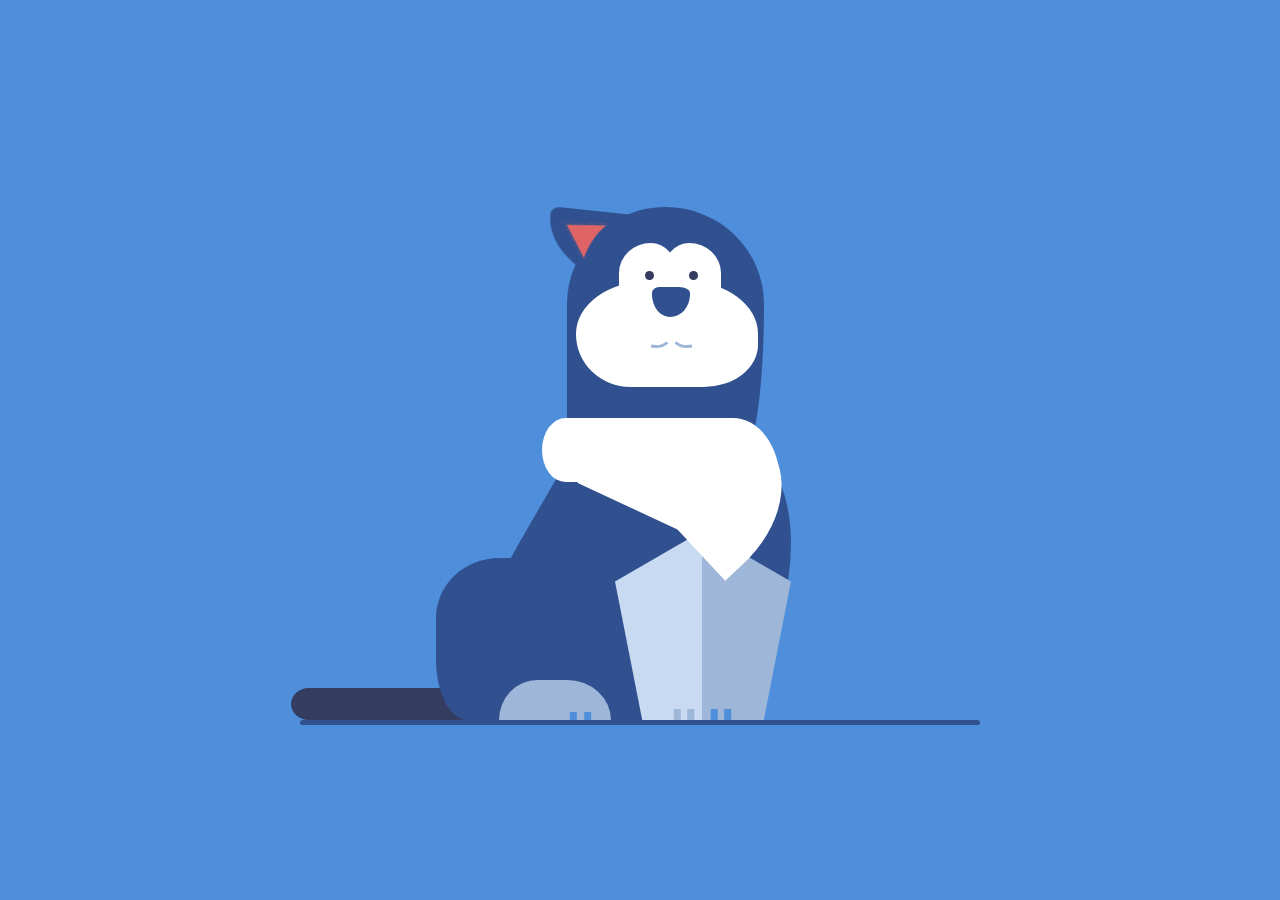
<file: Exra-Projects/Dog Animation/index.html>
<!DOCTYPE html>
<html lang="en">
  <head>
    <meta charset="UTF-8" />
    <title>Husky Dog Animation CSS | @coding.stella</title>
    <link
      rel="stylesheet"
      href="https://public.codepenassets.com/css/normalize-5.0.0.min.css"
    />
    <link rel="stylesheet" href="./style.css" />
  </head>

  <body>
    <div class="husky">
      <div class="mane">
        <div class="coat"></div>
      </div>
      <div class="body">
        <div class="head">
          <div class="ear"></div>
          <div class="ear"></div>
          <div class="face">
            <div class="eye"></div>
            <div class="eye"></div>
            <div class="nose"></div>
            <div class="mouth">
              <div class="lips"></div>
              <div class="tongue"></div>
            </div>
          </div>
        </div>
        <div class="torso"></div>
      </div>
      <div class="legs">
        <div class="front-legs">
          <div class="leg"></div>
          <div class="leg"></div>
        </div>
        <div class="hind-leg"></div>
      </div>
      <div class="tail">
        <div class="tail">
          <div class="tail">
            <div class="tail">
              <div class="tail">
                <div class="tail">
                  <div class="tail"></div>
                </div>
              </div>
            </div>
          </div>
        </div>
      </div>
    </div>

    <svg
      xmlns="http://www.w3.org/2000/svg"
      version="1.1"
      style="position: absolute"
    >
      <defs>
        <filter id="squiggly-0">
          <feTurbulence
            id="turbulence"
            baseFrequency="0.02"
            numOctaves="3"
            result="noise"
            seed="0"
          />
          <feDisplacementMap
            id="displacement"
            in="SourceGraphic"
            in2="noise"
            scale="2"
          />
        </filter>
        <filter id="squiggly-1">
          <feTurbulence
            id="turbulence"
            baseFrequency="0.02"
            numOctaves="3"
            result="noise"
            seed="1"
          />
          <feDisplacementMap in="SourceGraphic" in2="noise" scale="3" />
        </filter>

        <filter id="squiggly-2">
          <feTurbulence
            id="turbulence"
            baseFrequency="0.02"
            numOctaves="3"
            result="noise"
            seed="2"
          />
          <feDisplacementMap in="SourceGraphic" in2="noise" scale="2" />
        </filter>
        <filter id="squiggly-3">
          <feTurbulence
            id="turbulence"
            baseFrequency="0.02"
            numOctaves="3"
            result="noise"
            seed="3"
          />
          <feDisplacementMap in="SourceGraphic" in2="noise" scale="3" />
        </filter>

        <filter id="squiggly-4">
          <feTurbulence
            id="turbulence"
            baseFrequency="0.02"
            numOctaves="3"
            result="noise"
            seed="4"
          />
          <feDisplacementMap in="SourceGraphic" in2="noise" scale="1" />
        </filter>
      </defs>
    </svg>
  </body>
</html>
</file>
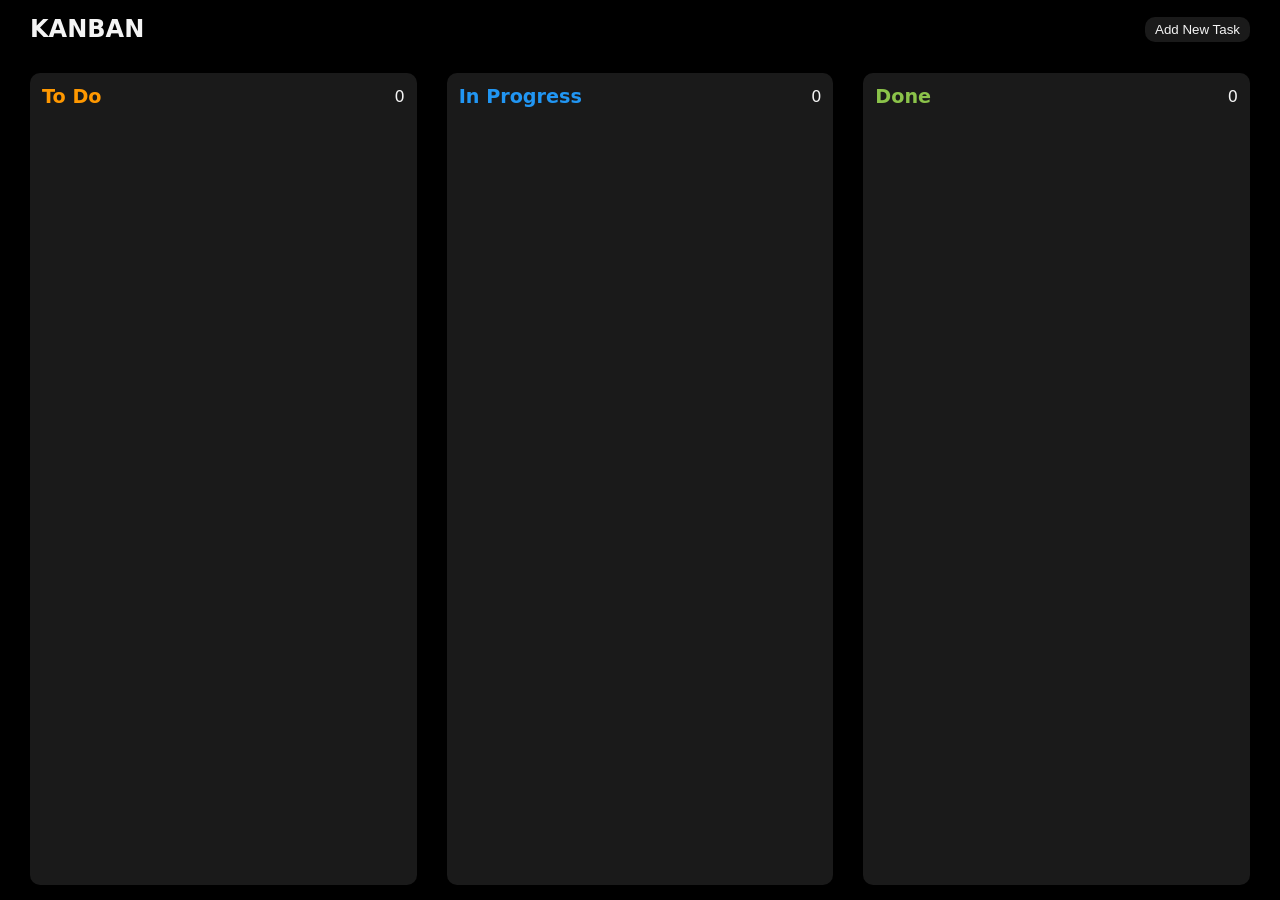
<file: Mini Projects/KanBan Board/index.html>
<!DOCTYPE html>
<html lang="en">
  <head>
    <meta charset="UTF-8" />
    <meta name="viewport" content="width=device-width, initial-scale=1.0" />
    <title>Document</title>
    <link rel="stylesheet" href="style.css" />
  </head>
  <body>
    <main>
      <nav>
        <div class="left">Kanban</div>
        <div class="right"><button id="toggle-modal">Add New Task</button></div>
      </nav>
      <section class="board">
        <div id="todo" class="task-column">
          <div class="heading">
            <div class="left todo">To Do</div>
            <div class="right">Count</div>
          </div>
        </div>
        <div id="progress" class="task-column">
          <div class="heading">
            <div class="left progress">In Progress</div>
            <div class="right">Count</div>
          </div>
        </div>
        <div id="done" class="task-column">
          <div class="heading">
            <div class="left done">Done</div>
            <div class="right">Count</div>
          </div>
        </div>
      </section>
    </main>

    <div class="modal add-new-task">
      <div class="bg"></div>
      <div class="center">
        <input type="text" id="task-title-input" placeholder="Task Title" />
        <textarea id="task-description-input" placeholder="Task Description"></textarea>
        <button id="add-new-task" class="add-task-btn">Add Task</button>
      </div>
    </div>

    <script src="script.js"></script>
  </body>
</html>
</file>
<file: Exra-Projects/Dog Animation/style.css>
*,
*:before,
*:after {
  box-sizing: border-box;
  position: relative;
}

html,
body {
  background-repeat: no-repeat;
  background-size: contain;
  background-position: center center;
  display: flex;
  flex-direction: column;
  justify-content: center;
  align-items: center;
  background-color: #4f8edb;
  width: 100%;
  height: 100%;
  margin: 0;
  padding: 0;
}

@-webkit-keyframes head {
  0% {
    transform: rotate(0);
  }

  6.6666666667% {
    transform: rotate(0);
  }

  20% {
    transform: rotate(-14deg);
  }

  40% {
    transform: rotate(-7deg);
  }

  46.6666666667% {
    transform: rotate(-14deg);
  }

  60% {
    transform: rotate(-7deg);
  }

  73.3333333333% {
    transform: rotate(0);
  }

  80% {
    transform: rotate(0);
  }
}

@keyframes head {
  0% {
    transform: rotate(0);
  }

  6.6666666667% {
    transform: rotate(0);
  }

  20% {
    transform: rotate(-14deg);
  }

  40% {
    transform: rotate(-7deg);
  }

  46.6666666667% {
    transform: rotate(-14deg);
  }

  60% {
    transform: rotate(-7deg);
  }

  73.3333333333% {
    transform: rotate(0);
  }

  80% {
    transform: rotate(0);
  }
}

@-webkit-keyframes mouth {
  0% {
    transform: translateX(0);
  }

  6.6666666667% {
    transform: translateX(0);
  }

  13.3333333333% {
    transform: translateX(35%);
  }

  20% {
    transform: translateX(35%);
  }

  26.6666666667% {
    transform: translateX(35%);
  }

  33.3333333333% {
    transform: translateX(0) translateY(-5%);
  }
}

@keyframes mouth {
  0% {
    transform: translateX(0);
  }

  6.6666666667% {
    transform: translateX(0);
  }

  13.3333333333% {
    transform: translateX(35%);
  }

  20% {
    transform: translateX(35%);
  }

  26.6666666667% {
    transform: translateX(35%);
  }

  33.3333333333% {
    transform: translateX(0) translateY(-5%);
  }
}

@-webkit-keyframes nose {
  0% {
    transform: translate(0);
  }

  6.6666666667% {
    transform: translate(0);
  }

  13.3333333333% {
    transform: translateX(100%);
  }

  26.6666666667% {
    transform: translateX(100%);
  }

  33.3333333333% {
    transform: translateX(0) translateY(-15%);
  }
}

@keyframes nose {
  0% {
    transform: translate(0);
  }

  6.6666666667% {
    transform: translate(0);
  }

  13.3333333333% {
    transform: translateX(100%);
  }

  26.6666666667% {
    transform: translateX(100%);
  }

  33.3333333333% {
    transform: translateX(0) translateY(-15%);
  }
}

@-webkit-keyframes body {
  0% {
    transform: translate(0);
  }

  6.6666666667% {
    transform: translateY(3%);
  }

  13.3333333333% {
    transform: translate(0);
  }

  20% {
    transform: translate(0);
  }

  26.6666666667% {
    transform: translateY(2%);
  }

  33.3333333333% {
    transform: translateY(0);
  }
}

@keyframes body {
  0% {
    transform: translate(0);
  }

  6.6666666667% {
    transform: translateY(3%);
  }

  13.3333333333% {
    transform: translate(0);
  }

  20% {
    transform: translate(0);
  }

  26.6666666667% {
    transform: translateY(2%);
  }

  33.3333333333% {
    transform: translateY(0);
  }
}

@-webkit-keyframes mane {
  0% {
    transform: translate(0);
  }

  6.6666666667% {
    transform: translateY(5%);
  }

  13.3333333333% {
    transform: translate(0);
  }

  20% {
    transform: translate(0);
  }

  26.6666666667% {
    transform: translateY(3%);
  }

  33.3333333333% {
    transform: translateY(0);
  }
}

@keyframes mane {
  0% {
    transform: translate(0);
  }

  6.6666666667% {
    transform: translateY(5%);
  }

  13.3333333333% {
    transform: translate(0);
  }

  20% {
    transform: translate(0);
  }

  26.6666666667% {
    transform: translateY(3%);
  }

  33.3333333333% {
    transform: translateY(0);
  }
}

@-webkit-keyframes face {
  0% {
    transform: translate(0);
  }

  6.6666666667% {
    transform: translate(0);
  }

  13.3333333333% {
    transform: translateX(15%);
  }

  20% {
    transform: translateX(15%) translateY(0);
  }

  26.6666666667% {
    transform: translateX(15%) translateY(0);
  }

  33.3333333333% {
    transform: translateX(0) translateY(-15%);
  }

  40% {
    transform: translateX(0) translateY(-15%);
  }

  46.6666666667% {
    transform: translateX(0) translateY(0);
  }
}

@keyframes face {
  0% {
    transform: translate(0);
  }

  6.6666666667% {
    transform: translate(0);
  }

  13.3333333333% {
    transform: translateX(15%);
  }

  20% {
    transform: translateX(15%) translateY(0);
  }

  26.6666666667% {
    transform: translateX(15%) translateY(0);
  }

  33.3333333333% {
    transform: translateX(0) translateY(-15%);
  }

  40% {
    transform: translateX(0) translateY(-15%);
  }

  46.6666666667% {
    transform: translateX(0) translateY(0);
  }
}

@-webkit-keyframes left-eye {
  2.6666666667% {
    transform: scaleY(1);
  }

  3.3333333333% {
    transform: scaleY(0.3);
  }

  4% {
    transform: scaleY(1);
  }

  6.6666666667% {
    transform: translateX(0);
  }

  9.3333333333% {
    transform: scaleY(1) translateX(75%);
  }

  10% {
    transform: scaleY(0.3) translateX(75%);
  }

  10.6666666667% {
    transform: scaleY(1) translateX(75%);
  }

  13.3333333333% {
    transform: translateX(150%);
  }

  22% {
    transform: scaleY(1) translateX(150%);
  }

  22.6666666667% {
    transform: scaleY(0.3) translateX(150%);
  }

  23.3333333333% {
    transform: scaleY(1) translateX(150%);
  }

  25.3333333333% {
    transform: scaleY(1) translateX(150%);
  }

  26% {
    transform: scaleY(0.3) translateX(150%);
  }

  26.6666666667% {
    transform: scaleY(1) translateX(150%);
  }

  33.3333333333% {
    transform: translateX(0) translateY(-170%);
  }

  36% {
    transform: scaleY(1) translateY(-170%);
  }

  36.6666666667% {
    transform: scaleY(0.3) translateY(-170%);
  }

  37.3333333333% {
    transform: scaleY(1) translateY(-170%);
  }

  38% {
    transform: scaleY(1) translateY(-170%);
  }

  38.6666666667% {
    transform: scaleY(0.3) translateY(-170%);
  }

  39.3333333333% {
    transform: scaleY(1) translateY(-170%);
  }

  53.3333333333% {
    transform: translateY(0);
  }

  65.3333333333% {
    transform: scaleY(1) translateY(0);
  }

  66% {
    transform: scaleY(0.3) translateY(0);
  }

  66.6666666667% {
    transform: scaleY(1) translateY(0);
  }

  70% {
    transform: scaleY(1) translateY(0);
  }

  70.6666666667% {
    transform: scaleY(0.3) translateY(0);
  }

  71.3333333333% {
    transform: scaleY(1) translateY(0);
  }
}

@keyframes left-eye {
  2.6666666667% {
    transform: scaleY(1);
  }

  3.3333333333% {
    transform: scaleY(0.3);
  }

  4% {
    transform: scaleY(1);
  }

  6.6666666667% {
    transform: translateX(0);
  }

  9.3333333333% {
    transform: scaleY(1) translateX(75%);
  }

  10% {
    transform: scaleY(0.3) translateX(75%);
  }

  10.6666666667% {
    transform: scaleY(1) translateX(75%);
  }

  13.3333333333% {
    transform: translateX(150%);
  }

  22% {
    transform: scaleY(1) translateX(150%);
  }

  22.6666666667% {
    transform: scaleY(0.3) translateX(150%);
  }

  23.3333333333% {
    transform: scaleY(1) translateX(150%);
  }

  25.3333333333% {
    transform: scaleY(1) translateX(150%);
  }

  26% {
    transform: scaleY(0.3) translateX(150%);
  }

  26.6666666667% {
    transform: scaleY(1) translateX(150%);
  }

  33.3333333333% {
    transform: translateX(0) translateY(-170%);
  }

  36% {
    transform: scaleY(1) translateY(-170%);
  }

  36.6666666667% {
    transform: scaleY(0.3) translateY(-170%);
  }

  37.3333333333% {
    transform: scaleY(1) translateY(-170%);
  }

  38% {
    transform: scaleY(1) translateY(-170%);
  }

  38.6666666667% {
    transform: scaleY(0.3) translateY(-170%);
  }

  39.3333333333% {
    transform: scaleY(1) translateY(-170%);
  }

  53.3333333333% {
    transform: translateY(0);
  }

  65.3333333333% {
    transform: scaleY(1) translateY(0);
  }

  66% {
    transform: scaleY(0.3) translateY(0);
  }

  66.6666666667% {
    transform: scaleY(1) translateY(0);
  }

  70% {
    transform: scaleY(1) translateY(0);
  }

  70.6666666667% {
    transform: scaleY(0.3) translateY(0);
  }

  71.3333333333% {
    transform: scaleY(1) translateY(0);
  }
}

@-webkit-keyframes right-eye {
  2.6666666667% {
    transform: scaleY(1);
  }

  3.3333333333% {
    transform: scaleY(0.3);
  }

  4% {
    transform: scaleY(1);
  }

  6.6666666667% {
    transform: translateX(0);
  }

  9.3333333333% {
    transform: scaleY(1) translateX(75%);
  }

  10% {
    transform: scaleY(0.3) translateX(75%);
  }

  10.6666666667% {
    transform: scaleY(1) translateX(75%);
  }

  13.3333333333% {
    transform: translateX(150%);
  }

  22% {
    transform: scaleY(1) translateX(150%);
  }

  22.6666666667% {
    transform: scaleY(0.3) translateX(150%);
  }

  23.3333333333% {
    transform: scaleY(1) translateX(150%);
  }

  25.3333333333% {
    transform: scaleY(1) translateX(150%);
  }

  26% {
    transform: scaleY(0.3) translateX(150%);
  }

  26.6666666667% {
    transform: scaleY(1) translateX(150%);
  }

  33.3333333333% {
    transform: translateX(0) translateY(-170%);
  }

  36% {
    transform: scaleY(1) translateY(-170%);
  }

  36.6666666667% {
    transform: scaleY(0.3) translateY(-170%);
  }

  37.3333333333% {
    transform: scaleY(1) translateY(-170%);
  }

  38% {
    transform: scaleY(1) translateY(-170%);
  }

  38.6666666667% {
    transform: scaleY(0.3) translateY(-170%);
  }

  39.3333333333% {
    transform: scaleY(1) translateY(-170%);
  }

  53.3333333333% {
    transform: translateY(0);
  }

  65.3333333333% {
    transform: scaleY(1) translateY(0);
  }

  66% {
    transform: scaleY(0.3) translateY(0);
  }

  66.6666666667% {
    transform: scaleY(1) translateY(0);
  }

  70% {
    transform: scaleY(1) translateY(0);
  }

  70.6666666667% {
    transform: scaleY(0.3) translateY(0);
  }

  71.3333333333% {
    transform: scaleY(1) translateY(0);
  }
}

@keyframes right-eye {
  2.6666666667% {
    transform: scaleY(1);
  }

  3.3333333333% {
    transform: scaleY(0.3);
  }

  4% {
    transform: scaleY(1);
  }

  6.6666666667% {
    transform: translateX(0);
  }

  9.3333333333% {
    transform: scaleY(1) translateX(75%);
  }

  10% {
    transform: scaleY(0.3) translateX(75%);
  }

  10.6666666667% {
    transform: scaleY(1) translateX(75%);
  }

  13.3333333333% {
    transform: translateX(150%);
  }

  22% {
    transform: scaleY(1) translateX(150%);
  }

  22.6666666667% {
    transform: scaleY(0.3) translateX(150%);
  }

  23.3333333333% {
    transform: scaleY(1) translateX(150%);
  }

  25.3333333333% {
    transform: scaleY(1) translateX(150%);
  }

  26% {
    transform: scaleY(0.3) translateX(150%);
  }

  26.6666666667% {
    transform: scaleY(1) translateX(150%);
  }

  33.3333333333% {
    transform: translateX(0) translateY(-170%);
  }

  36% {
    transform: scaleY(1) translateY(-170%);
  }

  36.6666666667% {
    transform: scaleY(0.3) translateY(-170%);
  }

  37.3333333333% {
    transform: scaleY(1) translateY(-170%);
  }

  38% {
    transform: scaleY(1) translateY(-170%);
  }

  38.6666666667% {
    transform: scaleY(0.3) translateY(-170%);
  }

  39.3333333333% {
    transform: scaleY(1) translateY(-170%);
  }

  53.3333333333% {
    transform: translateY(0);
  }

  65.3333333333% {
    transform: scaleY(1) translateY(0);
  }

  66% {
    transform: scaleY(0.3) translateY(0);
  }

  66.6666666667% {
    transform: scaleY(1) translateY(0);
  }

  70% {
    transform: scaleY(1) translateY(0);
  }

  70.6666666667% {
    transform: scaleY(0.3) translateY(0);
  }

  71.3333333333% {
    transform: scaleY(1) translateY(0);
  }
}

@-webkit-keyframes tongue {
  46.6666666667% {
    transform: translateY(0);
  }

  53.3333333333% {
    transform: translateY(100%) rotate(10deg);
  }

  73.3333333333% {
    transform: translateY(100%) rotate(10deg);
  }

  80% {
    transform: translateY(0);
  }
}

@keyframes tongue {
  46.6666666667% {
    transform: translateY(0);
  }

  53.3333333333% {
    transform: translateY(100%) rotate(10deg);
  }

  73.3333333333% {
    transform: translateY(100%) rotate(10deg);
  }

  80% {
    transform: translateY(0);
  }
}

@-webkit-keyframes mouth-cover-left {
  40% {
    transform: rotate(0);
  }

  60% {
    transform: rotate(90deg);
  }

  73.3333333333% {
    transform: rotate(90deg);
  }

  86.6666666667% {
    transform: rotate(0);
  }
}

@keyframes mouth-cover-left {
  40% {
    transform: rotate(0);
  }

  60% {
    transform: rotate(90deg);
  }

  73.3333333333% {
    transform: rotate(90deg);
  }

  86.6666666667% {
    transform: rotate(0);
  }
}

@-webkit-keyframes mouth-cover-right {
  40% {
    transform: rotate(0);
  }

  60% {
    transform: rotate(-90deg);
  }

  73.3333333333% {
    transform: rotate(-90deg);
  }

  86.6666666667% {
    transform: rotate(0);
  }
}

@keyframes mouth-cover-right {
  40% {
    transform: rotate(0);
  }

  60% {
    transform: rotate(-90deg);
  }

  73.3333333333% {
    transform: rotate(-90deg);
  }

  86.6666666667% {
    transform: rotate(0);
  }
}

@-webkit-keyframes tail {
  6.6666666667% {
    transform: rotate(0);
  }

  10% {
    transform: rotate(30deg);
  }

  13.3333333333% {
    transform: rotate(0);
  }

  20% {
    transform: rotate(0);
  }

  26.6666666667% {
    transform: rotate(30deg);
  }

  46.6666666667% {
    transform: rotate(30deg);
  }

  48.3333333333% {
    transform: rotate(0);
  }

  50% {
    transform: rotate(28deg);
  }

  50.8333333333% {
    transform: rotate(0);
  }

  51.6666666667% {
    transform: rotate(28deg);
  }

  52.5% {
    transform: rotate(0);
  }

  53.3333333333% {
    transform: rotate(28deg);
  }

  54.1666666667% {
    transform: rotate(0);
  }

  55% {
    transform: rotate(28deg);
  }

  55.8333333333% {
    transform: rotate(0);
  }

  56.6666666667% {
    transform: rotate(28deg);
  }

  57.5% {
    transform: rotate(0);
  }

  58.3333333333% {
    transform: rotate(28deg);
  }

  59.1666666667% {
    transform: rotate(0);
  }

  60% {
    transform: rotate(28deg);
  }

  60.8333333333% {
    transform: rotate(0);
  }

  61.6666666667% {
    transform: rotate(28deg);
  }

  62.5% {
    transform: rotate(0);
  }

  63.3333333333% {
    transform: rotate(28deg);
  }

  64.1666666667% {
    transform: rotate(0);
  }

  65% {
    transform: rotate(28deg);
  }

  65.8333333333% {
    transform: rotate(0);
  }

  66.6666666667% {
    transform: rotate(28deg);
  }

  67.5% {
    transform: rotate(0);
  }

  68.3333333333% {
    transform: rotate(28deg);
  }

  69.1666666667% {
    transform: rotate(0);
  }

  70% {
    transform: rotate(28deg);
  }

  70.8333333333% {
    transform: rotate(0);
  }

  71.6666666667% {
    transform: rotate(28deg);
  }

  72.5% {
    transform: rotate(0);
  }
}

@keyframes tail {
  6.6666666667% {
    transform: rotate(0);
  }

  10% {
    transform: rotate(30deg);
  }

  13.3333333333% {
    transform: rotate(0);
  }

  20% {
    transform: rotate(0);
  }

  26.6666666667% {
    transform: rotate(30deg);
  }

  46.6666666667% {
    transform: rotate(30deg);
  }

  48.3333333333% {
    transform: rotate(0);
  }

  50% {
    transform: rotate(28deg);
  }

  50.8333333333% {
    transform: rotate(0);
  }

  51.6666666667% {
    transform: rotate(28deg);
  }

  52.5% {
    transform: rotate(0);
  }

  53.3333333333% {
    transform: rotate(28deg);
  }

  54.1666666667% {
    transform: rotate(0);
  }

  55% {
    transform: rotate(28deg);
  }

  55.8333333333% {
    transform: rotate(0);
  }

  56.6666666667% {
    transform: rotate(28deg);
  }

  57.5% {
    transform: rotate(0);
  }

  58.3333333333% {
    transform: rotate(28deg);
  }

  59.1666666667% {
    transform: rotate(0);
  }

  60% {
    transform: rotate(28deg);
  }

  60.8333333333% {
    transform: rotate(0);
  }

  61.6666666667% {
    transform: rotate(28deg);
  }

  62.5% {
    transform: rotate(0);
  }

  63.3333333333% {
    transform: rotate(28deg);
  }

  64.1666666667% {
    transform: rotate(0);
  }

  65% {
    transform: rotate(28deg);
  }

  65.8333333333% {
    transform: rotate(0);
  }

  66.6666666667% {
    transform: rotate(28deg);
  }

  67.5% {
    transform: rotate(0);
  }

  68.3333333333% {
    transform: rotate(28deg);
  }

  69.1666666667% {
    transform: rotate(0);
  }

  70% {
    transform: rotate(28deg);
  }

  70.8333333333% {
    transform: rotate(0);
  }

  71.6666666667% {
    transform: rotate(28deg);
  }

  72.5% {
    transform: rotate(0);
  }
}

@-webkit-keyframes left-ear {
  0% {
    transform: rotate(6deg);
  }

  6.6666666667% {
    transform: rotate(6deg);
  }

  13.3333333333% {
    transform: rotate(15deg);
  }

  26.6666666667% {
    transform: rotate(15deg);
  }

  33.3333333333% {
    transform: rotate(30deg);
  }

  40% {
    transform: rotate(30deg);
  }

  46.6666666667% {
    transform: rotate(0deg);
  }

  53.3333333333% {
    transform: rotate(0deg);
  }

  60% {
    transform: rotate(15deg);
  }

  80% {
    transform: rotate(15deg);
  }

  93.3333333333% {
    transform: rotate(6deg);
  }

  100% {
    transform: rotateZ(6deg);
  }
}

@keyframes left-ear {
  0% {
    transform: rotate(6deg);
  }

  6.6666666667% {
    transform: rotate(6deg);
  }

  13.3333333333% {
    transform: rotate(15deg);
  }

  26.6666666667% {
    transform: rotate(15deg);
  }

  33.3333333333% {
    transform: rotate(30deg);
  }

  40% {
    transform: rotate(30deg);
  }

  46.6666666667% {
    transform: rotate(0deg);
  }

  53.3333333333% {
    transform: rotate(0deg);
  }

  60% {
    transform: rotate(15deg);
  }

  80% {
    transform: rotate(15deg);
  }

  93.3333333333% {
    transform: rotate(6deg);
  }

  100% {
    transform: rotateZ(6deg);
  }
}

@-webkit-keyframes right-ear {
  0% {
    transform: rotateZ(-16deg) rotateY(180deg);
  }

  6.6666666667% {
    transform: rotateZ(-16deg) rotateY(180deg);
  }

  13.3333333333% {
    transform: rotateZ(-19deg) rotateY(180deg);
  }

  26.6666666667% {
    transform: rotateZ(-19deg) rotateY(180deg);
  }

  33.3333333333% {
    transform: rotateZ(-30deg) rotateY(180deg);
  }

  36.6666666667% {
    transform: rotateZ(-19deg) rotateY(180deg);
  }

  37.3333333333% {
    transform: rotateZ(-30deg) rotateY(180deg);
  }

  38% {
    transform: rotateZ(-19deg) rotateY(180deg);
  }

  40% {
    transform: rotateZ(-19deg) rotateY(180deg);
  }

  40.6666666667% {
    transform: rotateZ(-30deg) rotateY(180deg);
  }

  41.3333333333% {
    transform: rotateZ(-19deg) rotateY(180deg);
  }

  46.6666666667% {
    transform: rotateZ(-9deg) rotateY(180deg);
  }

  53.3333333333% {
    transform: rotateZ(-9deg) rotateY(180deg);
  }

  60% {
    transform: rotateZ(-19deg) rotateY(180deg);
  }

  60.6666666667% {
    transform: rotateZ(-30deg) rotateY(180deg);
  }

  61.3333333333% {
    transform: rotateZ(-19deg) rotateY(180deg);
  }

  62.6666666667% {
    transform: rotateZ(-19deg) rotateY(180deg);
  }

  63.3333333333% {
    transform: rotateZ(-30deg) rotateY(180deg);
  }

  64% {
    transform: rotateZ(-19deg) rotateY(180deg);
  }

  80% {
    transform: rotateZ(-19deg) rotateY(180deg);
  }

  93.3333333333% {
    transform: rotateZ(-16deg) rotateY(180deg);
  }

  100% {
    transform: rotateZ(-16deg) rotateY(180deg);
  }
}

@keyframes right-ear {
  0% {
    transform: rotateZ(-16deg) rotateY(180deg);
  }

  6.6666666667% {
    transform: rotateZ(-16deg) rotateY(180deg);
  }

  13.3333333333% {
    transform: rotateZ(-19deg) rotateY(180deg);
  }

  26.6666666667% {
    transform: rotateZ(-19deg) rotateY(180deg);
  }

  33.3333333333% {
    transform: rotateZ(-30deg) rotateY(180deg);
  }

  36.6666666667% {
    transform: rotateZ(-19deg) rotateY(180deg);
  }

  37.3333333333% {
    transform: rotateZ(-30deg) rotateY(180deg);
  }

  38% {
    transform: rotateZ(-19deg) rotateY(180deg);
  }

  40% {
    transform: rotateZ(-19deg) rotateY(180deg);
  }

  40.6666666667% {
    transform: rotateZ(-30deg) rotateY(180deg);
  }

  41.3333333333% {
    transform: rotateZ(-19deg) rotateY(180deg);
  }

  46.6666666667% {
    transform: rotateZ(-9deg) rotateY(180deg);
  }

  53.3333333333% {
    transform: rotateZ(-9deg) rotateY(180deg);
  }

  60% {
    transform: rotateZ(-19deg) rotateY(180deg);
  }

  60.6666666667% {
    transform: rotateZ(-30deg) rotateY(180deg);
  }

  61.3333333333% {
    transform: rotateZ(-19deg) rotateY(180deg);
  }

  62.6666666667% {
    transform: rotateZ(-19deg) rotateY(180deg);
  }

  63.3333333333% {
    transform: rotateZ(-30deg) rotateY(180deg);
  }

  64% {
    transform: rotateZ(-19deg) rotateY(180deg);
  }

  80% {
    transform: rotateZ(-19deg) rotateY(180deg);
  }

  93.3333333333% {
    transform: rotateZ(-16deg) rotateY(180deg);
  }

  100% {
    transform: rotateZ(-16deg) rotateY(180deg);
  }
}

*,
*:before,
*:after {
  -webkit-animation-timing-function: cubic-bezier(
    0.645,
    0.045,
    0.355,
    1
  ) !important;
  animation-timing-function: cubic-bezier(0.645, 0.045, 0.355, 1) !important;
}

.husky {
  -webkit-animation: squiggly-anim 0.3s infinite;
  animation: squiggly-anim 0.3s infinite;
  height: 60vmin;
  width: 84vmin;
}

@media screen and (max-width: 400px) {
  .husky {
    -webkit-animation: none;
    animation: none;
  }
}

.husky:before {
  width: 90%;
  height: 0.5vmin;
  background: #30508f;
  border-radius: 0.5vmin;
  top: 100%;
  left: 5%;
  z-index: 2;
}

.husky:after {
  width: 100%;
  height: 10%;
  top: calc(100% + 0.5vmin);
  z-index: 3;
  background: #4f8edb;
}

div:before,
div:after {
  content: "";
  display: block;
  position: absolute;
}

.head {
  -webkit-animation: head 12s none infinite;
  animation: head 12s none infinite;
  position: absolute;
  height: 45%;
  width: 58%;
  left: 34%;
  top: 5%;
  transform-origin: bottom center;
}

.head:before {
  background: #30508f;
  border-top-left-radius: 50% 40%;
  border-top-right-radius: 50% 40%;
  border-bottom-right-radius: 10% 60%;
  height: 100%;
  width: 100%;
}

.face {
  -webkit-animation: face 12s none infinite;
  animation: face 12s none infinite;
  position: absolute;
  width: 98%;
  height: 62%;
  top: 15%;
  left: 2%;
}

.face:before {
  z-index: 1;
  width: 94%;
  height: 70%;
  left: 3%;
  background-color: white;
  bottom: 5%;
  border-top-left-radius: 40% 50%;
  border-top-right-radius: 40% 50%;
  border-bottom-left-radius: 30% 50%;
  border-bottom-right-radius: 30% 40%;
}

.eye {
  -webkit-animation: eyes 12s none infinite;
  animation: eyes 12s none infinite;
  position: absolute;
  width: 30%;
  height: 40%;
  background-color: white;
  right: 45%;
  border-top-left-radius: 55% 50%;
  border-top-right-radius: 45% 50%;
  z-index: 2;
}

.eye:before {
  -webkit-animation: left-eye 12s none infinite;
  animation: left-eye 12s none infinite;
  height: 15%;
  width: 15%;
  border-radius: 100%;
  background: #343c60;
  top: 45%;
  left: 45%;
  transform-origin: center center;
}

.eye + .eye {
  z-index: 1;
  right: initial;
  left: 48%;
  border-top-right-radius: 55% 50%;
  border-top-left-radius: 45% 50%;
}

.nose {
  -webkit-animation: nose 12s none infinite;
  animation: nose 12s none infinite;
  z-index: 2;
  position: absolute;
  width: 20%;
  height: 20%;
  top: 29%;
  left: 42%;
}

.nose:after {
  background: #30508f;
  height: 100%;
  width: 100%;
  border-top-left-radius: 20% 20%;
  border-top-right-radius: 30% 20%;
  border-bottom-right-radius: 55% 80%;
  border-bottom-left-radius: 50% 80%;
}

.nose:before {
  height: 100%;
  width: 200%;
  background: white;
  top: 50%;
  left: -50%;
  z-index: -1;
  border-radius: 50%;
}

.ear {
  -webkit-animation: left-ear 12s both infinite;
  animation: left-ear 12s both infinite;
  position: absolute;
  top: 3%;
  left: -10%;
  width: 48%;
  height: 30%;
  border-bottom-left-radius: 100% 90%;
  border-top-left-radius: 10%;
  transform-origin: 80% center;
  overflow: hidden;
  background: #30508f;
}

.ear:before {
  width: 70%;
  height: 55%;
  border: 2px solid #30508f;
  background: #de6465;
  top: 20%;
  left: 15%;
  transform-origin: top left;
  transform: skewX(30deg) rotate(-5deg);
}

.ear:after {
  width: 70%;
  height: 100%;
  border-top-left-radius: 100%;
  background: #30508f;
  left: 32%;
  transform-origin: top left;
  transform: rotate(-5deg);
}

.ear + .ear {
  -webkit-animation: right-ear 12s both infinite;
  animation: right-ear 12s both infinite;
  background-color: #343c60;
  left: 15%;
  top: 5%;
  z-index: -1;
  transform-origin: right center;
}

.ear + .ear:before {
  border-color: #343c60;
}

.ear + .ear:after {
  background: #343c60;
}

.mouth {
  z-index: 1;
  -webkit-animation: mouth 12s none infinite;
  animation: mouth 12s none infinite;
  position: absolute;
  width: 48%;
  height: 55%;
  bottom: -5%;
  left: 28%;
  overflow: hidden;
}

.mouth:before,
.mouth:after {
  -webkit-animation: mouth-cover-left 12s none infinite;
  animation: mouth-cover-left 12s none infinite;
  width: 28%;
  height: 100%;
  background: white;
  top: -50%;
  left: 0;
  z-index: 3;
  transform-origin: right top;
}

.mouth:after {
  -webkit-animation: mouth-cover-right 12s none infinite;
  animation: mouth-cover-right 12s none infinite;
  left: initial;
  right: 0;
  transform-origin: left top;
}

.lips {
  z-index: 2;
  height: 35%;
  width: 100%;
}

.lips:before,
.lips:after {
  background: white;
  width: calc(50% + 1.5px);
  border-color: #9eb6d7;
  border-width: 3px;
  border-style: solid;
  height: 100%;
  border-bottom-left-radius: 65% 100%;
  border-bottom-right-radius: 35% 50%;
  border-top-right-radius: 50%;
  border-right-color: transparent;
  border-top-color: transparent;
}

.lips:after {
  transform: rotateY(180deg);
  left: initial;
  right: 0;
}

.tongue {
  -webkit-animation: tongue 12s none infinite;
  animation: tongue 12s none infinite;
  position: absolute;
  height: 100%;
  width: 44%;
  background: #de6465;
  left: 25%;
  bottom: 100%;
  z-index: 1;
  border-bottom-left-radius: 50% 20%;
  border-bottom-right-radius: 50% 20%;
}

.body {
  -webkit-animation: body 12s none infinite;
  animation: body 12s none infinite;
  width: 45%;
  height: 100%;
  position: absolute;
  left: 25%;
}

.torso {
  position: absolute;
  height: 55%;
  width: 100%;
  bottom: 0;
}

.torso:before {
  background: #30508f;
  height: 100%;
  width: 50%;
  transform: translateX(-20%) skewX(-30deg);
  transform-origin: left bottom;
  border-radius: 0 30% 0 60%;
}

.torso:after {
  background: #30508f;
  height: 100%;
  width: 60%;
  top: 0;
  right: 0;
  border-radius: 10% 40% 60% 0;
}

.mane {
  -webkit-animation: mane 12s none infinite;
  animation: mane 12s none infinite;
  z-index: 2;
  position: absolute;
  width: 31.5%;
  height: 30%;
  top: 44%;
  left: 37%;
}

.mane:before {
  background: white;
  height: 40%;
  width: 100%;
  border-top-left-radius: 10% 50%;
  border-top-right-radius: 20% 100%;
  border-bottom-left-radius: 10% 50%;
}

.mane:after {
  background: white;
  top: 25%;
  height: 76%;
  width: 30%;
  right: 23%;
  border-top-right-radius: 100% 80%;
  transform: rotate(47deg);
  transform-origin: bottom right;
}

.coat {
  position: absolute;
  width: 50%;
  height: 50%;
  background: white;
  transform-origin: bottom right;
  left: 10%;
  top: 21%;
  transform: rotate(25deg) skewX(-30deg);
}

.legs {
  background-color: #30508f;
  position: absolute;
  height: 30%;
  width: 42%;
  left: 23%;
  bottom: 0;
  border-top-left-radius: 20% 37%;
  border-bottom-left-radius: 10% 37%;
  border-top-right-radius: 50%;
  z-index: 1;
}

.front-legs {
  position: absolute;
  width: 55%;
  height: 117%;
  bottom: 0;
  right: -12%;
}

.front-legs:before {
  width: 4%;
  height: 6%;
  background: transparent;
  bottom: 0;
  left: 47%;
  box-shadow: -1.3vmin 0 0 #9eb6d7, -2.8vmin 0 0 #9eb6d7, 1.3vmin 0 0 #4f8edb,
    2.8vmin 0 0 #4f8edb;
  z-index: 2;
}

.front-legs > .leg {
  width: 51%;
  height: 100%;
  position: absolute;
  bottom: 0;
  right: 50%;
  overflow: hidden;
}

.front-legs > .leg:before {
  background: #c8daf2;
  height: 100%;
  width: 100%;
  transform: skewY(-30deg) skewX(10deg);
  transform-origin: top right;
}

.front-legs > .leg + .leg {
  right: 0;
  transform: rotateY(180deg);
}

.front-legs > .leg + .leg:before {
  background: #9eb6d7;
}

.hind-leg {
  position: absolute;
  background: #9eb6d7;
  width: 35%;
  height: 25%;
  border-top-left-radius: 35% 100%;
  border-top-right-radius: 40% 100%;
  bottom: 0%;
  right: 45%;
}

.hind-leg:before {
  width: 6%;
  height: 20%;
  background: transparent;
  bottom: 0;
  left: 70%;
  box-shadow: -0.8vmin 0 0 #4f8edb, 0.8vmin 0 0 #4f8edb;
}

.tail {
  position: absolute;
  width: 15%;
  height: 6%;
  bottom: 0;
  right: 72%;
  background: #343c60;
  z-index: 0;
}

.tail > .tail {
  -webkit-animation: tail 12s none infinite;
  animation: tail 12s none infinite;
  height: 100%;
  width: 4vmin;
  right: 26%;
  transform-origin: center right;
  border-top-left-radius: 50% 50%;
  border-bottom-left-radius: 50% 50%;
  transform: rotate(26deg);
  transform: rotate(0deg);
}

.husky > .tail {
  border-top-left-radius: 10% 50%;
  border-bottom-left-radius: 10% 50%;
}

.husky > .tail > .tail {
  right: 88%;
}

@-webkit-keyframes squiggly-anim {
  0% {
    filter: url("#squiggly-0");
  }

  25% {
    filter: url("#squiggly-1");
  }

  50% {
    filter: url("#squiggly-2");
  }

  75% {
    filter: url("#squiggly-3");
  }

  100% {
    filter: url("#squiggly-4");
  }
}

@keyframes squiggly-anim {
  0% {
    filter: url("#squiggly-0");
  }

  25% {
    filter: url("#squiggly-1");
  }

  50% {
    filter: url("#squiggly-2");
  }

  75% {
    filter: url("#squiggly-3");
  }

  100% {
    filter: url("#squiggly-4");
  }
}
</file>
<file: Mini Projects/KanBan Board/style.css>
* {
  margin: 0;
  padding: 0;
  box-sizing: border-box;
}

html,
body {
  height: 100%;
  width: 100%;
  font-family: system-ui, -apple-system, BlinkMacSystemFont, "Segoe UI", Roboto,
    Oxygen, Ubuntu, Cantarell, "Open Sans", "Helvetica Neue", sans-serif;
}

:root {
  --bg-color: #000;
  --bg-button-color: #1a1a1a;
  --bg-task-color: #2a2a2a;
  --primary-text-color: #f4f4f4;
  --edit-color: #3f51b5;
  --delete-color: #ff4d4d;
  --add-task-color: #4caf50;
  --add-todo-color: #ff9800;
  --add-progress-color: #2196f3;
  --add-done-color: #8bc34a;

  /* padding variables */
  --nav-padding: 15px 30px;
  --section-padding: 15px 30px;
  --padding-s: 5px;
  --padding-m: 10px;
  --padding-l: 15px;
  --padding-xl: 20px;
  --padding-xxl: 30px;

  /* border radius variables */
  --border-radius-s: 5px;
  --border-radius-m: 10px;
  --border-radius-l: 15px;
  --border-radius-xl: 20px;
}

body {
  background-color: var(--bg-color);
  color: var(--primary-text-color);
}

main {
  height: 100%;
  display: flex;
  flex-direction: column;
}

nav {
  padding: var(--nav-padding);
  display: flex;
  justify-content: space-between;
  align-items: center;
  position: sticky;
  top: 0;
  background-color: var(--bg-color);
}

nav .left {
  font-size: 1.5rem;
  font-weight: 600;
  text-transform: uppercase;
}

nav button {
  background-color: var(--bg-button-color);
  border: none;
  outline: none;
  color: var(--primary-text-color);
  padding: var(--padding-s) var(--padding-m);
  cursor: pointer;
  border-radius: var(--border-radius-m);
}

section {
  padding: var(--section-padding);
  display: flex;
  flex-grow: 1;
  justify-content: space-between;
  gap: var(--padding-xxl);
}

section .task-column {
  background-color: var(--bg-button-color);
  flex-grow: 1;
  width: 100%;
  padding: var(--padding-m);
  display: flex;
  flex-direction: column;
  gap: var(--padding-m);
  border-radius: var(--border-radius-m);
  transition: all 0.7s cubic-bezier(0.19, 1, 0.22, 1);
  border: 2px dashed transparent;
}

section .task-column.hover-over {
  border: 2px dashed var(--primary-text-color);
  scale: 1.04;
}

section .task-column .heading {
  width: 100%;
  display: flex;
  align-items: center;
  justify-content: space-between;
}

section .task-column .heading .left {
  font-size: 1.2rem;
  font-weight: bold;
}

.todo {
  color: var(--add-todo-color);
}

.progress {
  color: var(--add-progress-color);
}

.done {
  color: var(--add-done-color);
}

section .task-column .task {
  background-color: var(--bg-task-color);
  padding: var(--padding-m);
  border-radius: var(--border-radius-m);
  display: flex;
  flex-direction: column;
  gap: var(--padding-s);
  cursor: grab;
}

section .task-column .task button {
  border: none;
  outline: none;
  color: var(--primary-text-color);
  padding: var(--padding-s) var(--padding-m);
  cursor: pointer;
  border-radius: var(--border-radius-s);
}

section .task-column .task .task-actions {
  display: flex;
  gap: var(--padding-s);
  justify-content: flex-end;
}

.edit-btn {
  background-color: var(--edit-color);
}

.delete-btn {
  background-color: var(--delete-color);
}

.modal {
  position: fixed;
  height: 100vh;
  width: 100vw;
  top: 0;
  left: 0;
  display: none;
  justify-content: center;
  align-items: center;
}

.modal.active {
  display: flex;
}

.modal .bg {
  position: absolute;
  height: 100%;
  width: 100%;
  background-color: rgba(41, 41, 41, 0.286);
  backdrop-filter: blur(5px);
  top: 0;
  left: 0;
  z-index: 5;
}

.modal .center {
  background-color: var(--bg-button-color);
  padding: var(--padding-xxl);
  border-radius: var(--border-radius-m);
  border: 1px solid var(--primary-text-color);
  display: flex;
  flex-direction: column;
  gap: var(--padding-m);
  z-index: 10;
}

.modal .center input,
.modal .center textarea {
  background-color: var(--bg-task-color);
  border: none;
  outline: none;
  color: var(--primary-text-color);
  padding: var(--padding-m);
  border-radius: var(--border-radius-s);
  width: 300px;
}

.modal .center button {
  background-color: var(--add-task-color);
  border: none;
  outline: none;
  color: var(--primary-text-color);
  padding: var(--padding-m) var(--padding-m);
  cursor: pointer;
  border-radius: var(--border-radius-m);
}

/* ---------------------------------------------
// Responsive Design (Media Queries)
// --------------------------------------------- */

@media (max-width: 768px) {
  section {
    padding: var(--padding-l);
    gap: var(--padding-l);
  }

  .task-column {
    min-width: 45%;
  }
}

@media (max-width: 480px) {
  nav {
    padding: var(--padding-m) var(--padding-l);
  }

  section {
    flex-direction: column;
    padding: var(--padding-l);
    gap: var(--padding-m);
  }

  .task-column {
    width: 100%;
    min-width: initial;
  }

  .modal .center input,
  .modal .center textarea {
    width: 250px;
  }
}
</file>
